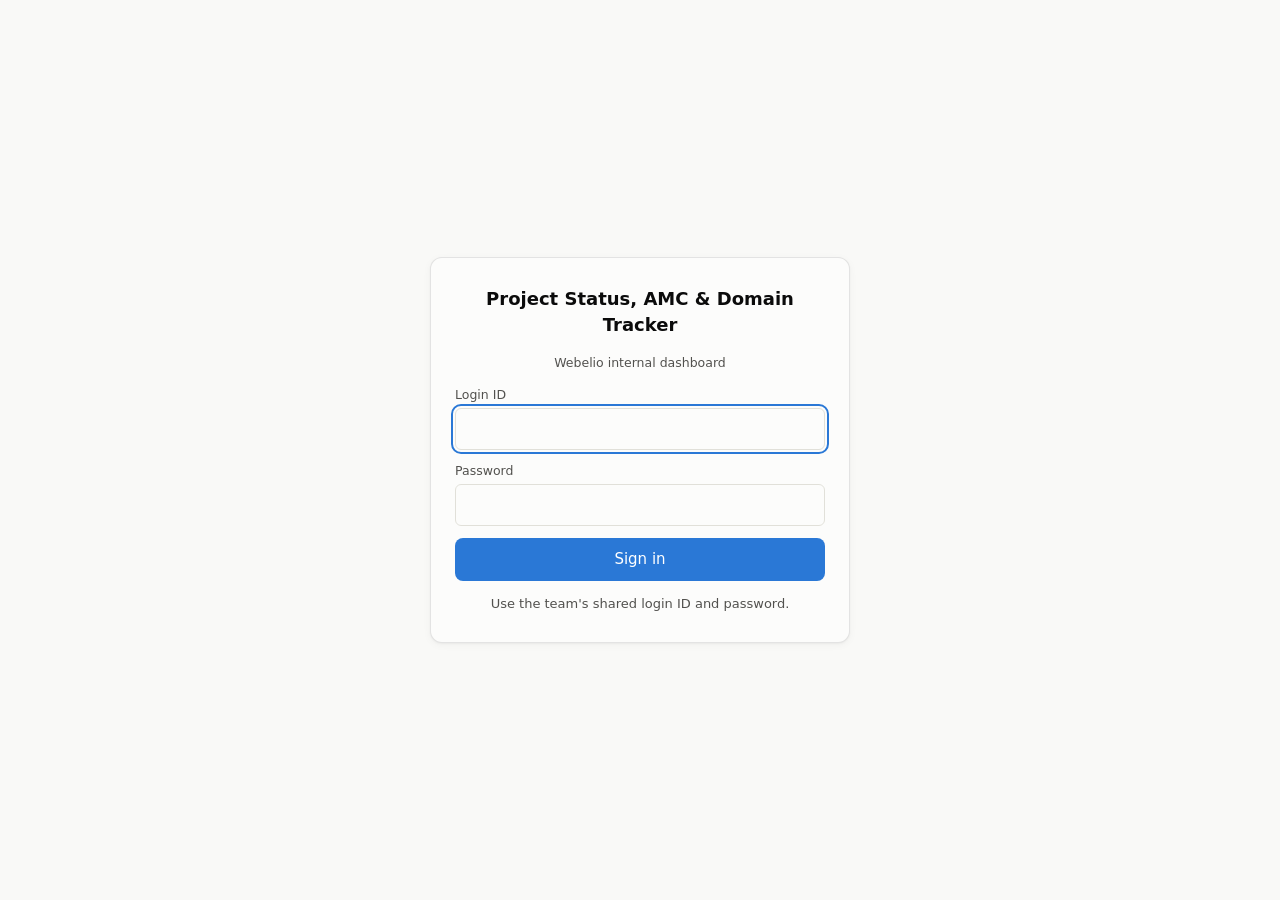
<file: static/login.html>
<!doctype html>
<html lang="en">
<head>
<meta charset="utf-8">
<meta name="viewport" content="width=device-width, initial-scale=1">
<title>Sign in · Project Tracker</title>
<link rel="stylesheet" href="styles.css">
</head>
<body class="login-page">
<main class="login-box">
  <h1>Project Status, AMC &amp; Domain Tracker</h1>
  <p class="sub">Webelio internal dashboard</p>
  <form id="loginForm" class="login-form">
    <label>Login ID
      <input name="username" autocomplete="username" autocapitalize="none" spellcheck="false" required autofocus>
    </label>
    <label>Password
      <input name="password" type="password" autocomplete="current-password" required>
    </label>
    <p class="login-error" id="err" role="alert" hidden></p>
    <button class="btn primary login-btn" type="submit">Sign in</button>
  </form>
  <p class="note">Use the team's shared login ID and password.</p>
</main>
<script>
  try { const th = localStorage.getItem("ptd.theme"); if (th) document.documentElement.dataset.theme = th; } catch {}
  const form = document.getElementById("loginForm"), err = document.getElementById("err");
  form.onsubmit = async (e) => {
    e.preventDefault();
    const btn = form.querySelector("button");
    btn.disabled = true; btn.textContent = "Signing in…"; err.hidden = true;
    try {
      const res = await fetch("/auth/login", { method: "POST", headers: { "Content-Type": "application/json" },
        body: JSON.stringify({ username: form.username.value.trim(), password: form.password.value }) });
      const data = await res.json().catch(() => ({}));
      if (!res.ok) throw new Error(data.error || "Sign-in failed");
      location.href = "/";
    } catch (ex) {
      err.textContent = ex.message; err.hidden = false;
      form.password.value = ""; form.password.focus();
    } finally { btn.disabled = false; btn.textContent = "Sign in"; }
  };
</script>
</body>
</html>
</file>
<file: static/styles.css>
:root {
  color-scheme: light;
  --page: #f9f9f7;
  --surface: #fcfcfb;
  --surface-2: #f3f2ee;
  --ink: #0b0b0b;
  --ink-2: #52514e;
  --muted: #898781;
  --line: #e1e0d9;
  --axis: #c3c2b7;
  --ring: rgba(11, 11, 11, 0.10);
  --accent: #2a78d6;
  --accent-ink: #ffffff;
  /* categories (categorical slots 1,3,2) */
  --c-finished: #2a78d6;
  --c-progress: #1baf7a;
  --c-delayed: #eb6834;
  --c-cancelled: #898781;
  /* status (fixed) */
  --good: #0ca30c;
  --good-ink: #006300;
  --warning: #fab219;
  --serious: #ec835a;
  --critical: #d03b3b;
  --missing-bg: #fdf1ed;
  --missing-ink: #a8361a;
  --shadow: 0 1px 2px rgba(0,0,0,.04), 0 2px 8px rgba(0,0,0,.04);
  font-family: system-ui, -apple-system, "Segoe UI", sans-serif;
}
@media (prefers-color-scheme: dark) {
  :root:not([data-theme="light"]) {
    color-scheme: dark;
    --page: #0d0d0d; --surface: #1a1a19; --surface-2: #232321;
    --ink: #f0efec; --ink-2: #c3c2b7; --muted: #898781;
    --line: #2c2c2a; --axis: #383835; --ring: rgba(255,255,255,0.10);
    --accent: #3987e5;
    --c-finished: #3987e5; --c-progress: #199e70; --c-delayed: #d95926;
    --good-ink: #0ca30c; --missing-bg: #3a1f17; --missing-ink: #f3a68a;
    --shadow: none;
  }
}
:root[data-theme="dark"] {
  color-scheme: dark;
  --page: #0d0d0d; --surface: #1a1a19; --surface-2: #232321;
  --ink: #f0efec; --ink-2: #c3c2b7; --muted: #898781;
  --line: #2c2c2a; --axis: #383835; --ring: rgba(255,255,255,0.10);
  --accent: #3987e5;
  --c-finished: #3987e5; --c-progress: #199e70; --c-delayed: #d95926;
  --good-ink: #0ca30c; --missing-bg: #3a1f17; --missing-ink: #f3a68a;
  --shadow: none;
}

* { box-sizing: border-box; }
html, body { margin: 0; }
body { background: var(--page); color: var(--ink); font-size: 14px; line-height: 1.45; }
h1, h2, h3 { margin: 0; font-weight: 600; }
h1 { font-size: 18px; }
h2 { font-size: 15px; }
h3 { font-size: 14px; margin: 18px 0 8px; }
.sub { margin: 2px 0 0; color: var(--ink-2); font-size: 12.5px; }
.note { color: var(--ink-2); font-size: 13px; margin: 0 0 12px; }
button, input, select, textarea { font: inherit; color: inherit; }

.topbar {
  position: sticky; top: 0; z-index: 20;
  display: flex; align-items: center; justify-content: space-between; gap: 12px;
  padding: 12px max(16px, calc((100vw - 1400px) / 2));
  background: var(--surface); border-bottom: 1px solid var(--line);
}
.top-actions { display: flex; gap: 8px; flex-shrink: 0; }
main { max-width: 1400px; margin: 0 auto; padding: 16px; }

.btn {
  border: 1px solid var(--ring); background: var(--surface); border-radius: 8px;
  padding: 7px 14px; cursor: pointer; font-weight: 500; white-space: nowrap;
}
.btn:hover { background: var(--surface-2); }
.btn.primary { background: var(--accent); color: var(--accent-ink); border-color: transparent; }
.btn.primary:hover { filter: brightness(1.08); }
.btn.ghost { background: transparent; }
.btn.small { padding: 4px 10px; font-size: 12.5px; }
.btn:disabled { opacity: .6; cursor: progress; }
:focus-visible { outline: 2px solid var(--accent); outline-offset: 2px; }

.filters { display: flex; flex-wrap: wrap; gap: 12px; align-items: end; margin-bottom: 16px; }
.filters label, .card-form label, #trackForm label { display: flex; flex-direction: column; gap: 4px; font-size: 12px; color: var(--ink-2); }
.filters .grow { flex: 1 1 220px; }
input, select, textarea {
  background: var(--surface); border: 1px solid var(--line); border-radius: 6px; padding: 6px 8px; min-width: 0;
}
textarea { resize: vertical; }

/* ---- cards ---- */
.cards { display: grid; grid-template-columns: repeat(auto-fill, minmax(200px, 1fr)); gap: 12px; margin-bottom: 16px; }
.card {
  background: var(--surface); border: 1px solid var(--ring); border-radius: 12px; padding: 14px 16px;
  box-shadow: var(--shadow); text-align: left; cursor: pointer; display: flex; flex-direction: column; gap: 2px;
}
.card:hover { border-color: var(--axis); }
.card, .panel, .qcard { min-width: 0; }
.card.active { outline: 2px solid var(--accent); outline-offset: -1px; }
.card .label { font-size: 12px; color: var(--ink-2); display: flex; align-items: center; gap: 6px; }
.card .value { font-size: 26px; font-weight: 600; letter-spacing: -0.01em; }
.card .detail { font-size: 12px; color: var(--muted); }
.card .bar { display: flex; gap: 2px; height: 6px; margin-top: 8px; border-radius: 3px; overflow: hidden; background: var(--surface-2); }
.card .bar span { display: block; height: 100%; }
.swatch { width: 10px; height: 10px; border-radius: 3px; display: inline-block; flex-shrink: 0; }
.group-label { grid-column: 1 / -1; font-size: 12px; text-transform: uppercase; letter-spacing: .06em; color: var(--muted); margin: 4px 0 -4px; }

/* ---- panels ---- */
.panel { background: var(--surface); border: 1px solid var(--ring); border-radius: 12px; padding: 16px; margin-bottom: 16px; box-shadow: var(--shadow); position: relative; }
.panel-head { display: flex; flex-wrap: wrap; align-items: center; justify-content: space-between; gap: 10px; margin-bottom: 12px; }
.legend { display: flex; flex-wrap: wrap; gap: 14px; font-size: 12.5px; color: var(--ink-2); }
.legend span { display: inline-flex; align-items: center; gap: 6px; }

/* ---- trend chart ---- */
.trend { display: flex; align-items: flex-end; gap: 6px; height: 200px; overflow-x: auto; padding-top: 8px; border-bottom: 1px solid var(--axis); }
.trend .col { flex: 1 0 26px; display: flex; flex-direction: column; justify-content: flex-end; align-items: stretch; height: 100%; cursor: pointer; position: relative; }
.trend .col .stack { display: flex; flex-direction: column-reverse; gap: 2px; }
.trend .col .seg { width: 100%; min-height: 2px; }
.trend .col .seg:last-child { border-radius: 4px 4px 0 0; }
.trend .col .total { font-size: 11px; color: var(--ink-2); text-align: center; margin-bottom: 2px; font-variant-numeric: tabular-nums; }
.trend .col:hover .stack, .trend .col.sel .stack { filter: brightness(1.1); }
.trend .col.sel::after { content: ""; position: absolute; inset: -4px -2px -4px; border-radius: 6px; background: var(--ring); z-index: -1; }
.trend-axis { display: flex; gap: 6px; overflow: hidden; }
.trend-axis span { flex: 1 0 26px; font-size: 10.5px; color: var(--muted); text-align: center; white-space: nowrap; }
.tooltip { position: fixed; z-index: 50; pointer-events: none; background: var(--surface); border: 1px solid var(--ring); border-radius: 8px; padding: 8px 10px; font-size: 12.5px; box-shadow: 0 4px 16px rgba(0,0,0,.12); min-width: 160px; }
.tooltip .row { display: flex; align-items: center; gap: 6px; justify-content: space-between; }
.tooltip .row b { font-variant-numeric: tabular-nums; }

/* ---- tabs ---- */
.tabs { display: flex; gap: 4px; overflow-x: auto; margin-bottom: 8px; border-bottom: 1px solid var(--line); }
.tabs button { background: none; border: 0; padding: 8px 12px; cursor: pointer; color: var(--ink-2); border-bottom: 2px solid transparent; white-space: nowrap; font-weight: 500; }
.tabs button.active { color: var(--ink); border-bottom-color: var(--accent); }

.chips { display: flex; flex-wrap: wrap; gap: 6px; }
.chip { border: 1px solid var(--line); background: var(--surface); border-radius: 999px; padding: 3px 10px; font-size: 12.5px; cursor: pointer; display: inline-flex; align-items: center; gap: 6px; }
.chip.active { background: var(--ink); color: var(--surface); border-color: var(--ink); }
.chip .n { color: var(--muted); font-variant-numeric: tabular-nums; }
.chip.active .n { color: inherit; opacity: .7; }

/* ---- tables ---- */
.table-wrap { overflow-x: auto; }
table { width: 100%; border-collapse: collapse; font-size: 13px; }
th { text-align: left; font-weight: 600; color: var(--ink-2); font-size: 12px; padding: 8px 10px; border-bottom: 1px solid var(--line); white-space: nowrap; cursor: pointer; user-select: none; position: sticky; top: 0; background: var(--surface); }
th.num, td.num { text-align: right; font-variant-numeric: tabular-nums; }
th[data-sort-dir="asc"]::after { content: " ▲"; font-size: 9px; }
th[data-sort-dir="desc"]::after { content: " ▼"; font-size: 9px; }
td { padding: 8px 10px; border-bottom: 1px solid var(--line); vertical-align: top; }
tbody tr { cursor: pointer; }
tbody tr:hover { background: var(--surface-2); }
td .name { font-weight: 500; max-width: 280px; display: block; overflow: hidden; text-overflow: ellipsis; white-space: nowrap; }
td .meta { color: var(--muted); font-size: 12px; }
.empty-row td { text-align: center; color: var(--muted); padding: 28px; cursor: default; }

.badge { display: inline-flex; align-items: center; gap: 6px; white-space: nowrap; font-size: 12.5px; }
.reason { color: var(--muted); font-size: 11.5px; margin-top: 2px; }
.missing { display: inline-block; background: var(--missing-bg); color: var(--missing-ink); border-radius: 4px; padding: 0 6px; font-size: 11.5px; font-weight: 500; white-space: nowrap; }
.tag { font-size: 11px; font-weight: 500; color: var(--muted); border: 1px solid var(--line); border-radius: 4px; padding: 1px 6px; margin-left: 6px; }
.status { display: inline-flex; align-items: center; gap: 5px; white-space: nowrap; }
.status i { font-style: normal; font-size: 12px; width: 16px; height: 16px; border-radius: 50%; display: inline-grid; place-items: center; color: #fff; font-weight: 700; line-height: 1; }
.status.good i { background: var(--good); }
.status.warning i { background: var(--warning); color: #0b0b0b; }
.status.serious i { background: var(--serious); }
.status.critical i { background: var(--critical); }
.status.neutral i { background: var(--muted); }
.progress { display: inline-flex; align-items: center; gap: 6px; }
.progress .track, .progress .fill { display: block; }
.progress .track { width: 48px; height: 6px; background: var(--surface-2); border-radius: 3px; overflow: hidden; }
.progress .fill { height: 100%; background: var(--accent); border-radius: 3px; }

/* ---- quality ---- */
.quality-grid { display: grid; grid-template-columns: repeat(auto-fill, minmax(170px, 1fr)); gap: 10px; margin-bottom: 16px; }
.qcard { border: 1px solid var(--line); border-radius: 10px; padding: 10px 12px; cursor: pointer; background: var(--surface); text-align: left; }
.qcard.active { outline: 2px solid var(--accent); }
.qcard .value { font-size: 20px; font-weight: 600; }
.qcard .label { font-size: 12px; color: var(--ink-2); }

/* ---- settings ---- */
.settings-grid { display: grid; grid-template-columns: repeat(auto-fit, minmax(300px, 1fr)); gap: 16px; }
.card-form { display: flex; flex-direction: column; gap: 10px; border: 1px solid var(--line); border-radius: 10px; padding: 14px; }
.card-form h3 { margin: 0; }
fieldset { border: 1px solid var(--line); border-radius: 8px; padding: 10px 12px; margin: 0 0 12px; }
legend { font-size: 12.5px; font-weight: 600; padding: 0 4px; }
#delayedStatuses { display: flex; flex-wrap: wrap; gap: 6px 14px; }
#delayedStatuses label { flex-direction: row; align-items: center; gap: 6px; font-size: 13px; color: var(--ink); }
.log { background: var(--surface-2); border-radius: 6px; padding: 8px; font-size: 12px; max-height: 220px; overflow: auto; white-space: pre-wrap; margin: 0; }

/* ---- drawer ---- */
.drawer-backdrop { position: fixed; inset: 0; background: rgba(0,0,0,.35); z-index: 40; }
.drawer { position: fixed; top: 0; right: 0; bottom: 0; width: min(560px, 100vw); background: var(--surface); z-index: 41; transform: translateX(100%); transition: transform .2s ease; display: flex; flex-direction: column; border-left: 1px solid var(--ring); }
.drawer.open { transform: none; }
.drawer-head { display: flex; justify-content: space-between; gap: 12px; padding: 16px; border-bottom: 1px solid var(--line); }
.drawer-head h2 { font-size: 16px; }
.drawer-body { overflow-y: auto; padding: 0 16px 24px; }
.crm-fields { display: grid; grid-template-columns: 130px 1fr; gap: 6px 12px; margin: 0; font-size: 13px; }
.crm-fields dt { color: var(--ink-2); }
.crm-fields dd { margin: 0; overflow-wrap: anywhere; }
.form-grid { display: grid; grid-template-columns: 1fr 1fr; gap: 10px; margin-bottom: 10px; }
#trackForm label.check { flex-direction: row; align-items: center; gap: 6px; align-self: end; color: var(--ink); font-size: 13px; }
.form-actions { display: flex; justify-content: space-between; align-items: center; gap: 12px; position: sticky; bottom: 0; background: var(--surface); padding: 10px 0; }

/* ---- signed-in user + login page ---- */
.top-actions { align-items: center; }
.user-chip { font-size: 12.5px; color: var(--ink-2); max-width: 220px; overflow: hidden; text-overflow: ellipsis; white-space: nowrap; }
fieldset:disabled { opacity: .7; }
.login-page { min-height: 100vh; display: grid; place-items: center; padding: 16px; }
.login-box { background: var(--surface); border: 1px solid var(--ring); border-radius: 12px; box-shadow: var(--shadow); padding: 28px 24px; max-width: 420px; width: 100%; display: flex; flex-direction: column; gap: 14px; text-align: center; margin: 0; }
.login-box .note { margin: 0; }
.login-btn { display: inline-block; text-decoration: none; padding: 10px 16px; font-size: 15px; }
.login-form { display: flex; flex-direction: column; gap: 12px; text-align: left; }
.login-form label { display: flex; flex-direction: column; gap: 4px; font-size: 12.5px; color: var(--ink-2); }
.login-form input { padding: 9px 10px; font-size: 15px; }
button.user-chip { border: 1px solid var(--line); padding: 5px 10px; }

/* ---- WhatsApp reminder ---- */
.btn.wa-btn { background: #1f8f4e; color: #fff; border-color: transparent; }
.btn.wa-btn:hover { background: #1a7a43; }
.wa-box { border: 1px solid var(--line); border-radius: 8px; padding: 10px 12px; margin: 4px 0 12px; display: flex; flex-direction: column; gap: 8px; }
.wa-box[hidden] { display: none; }
.wa-head { display: flex; justify-content: space-between; align-items: center; gap: 8px; flex-wrap: wrap; font-size: 13px; }
.wa-preview { margin: 0; white-space: pre-wrap; font: inherit; font-size: 12.5px; color: var(--ink-2); background: var(--surface-2); border-radius: 6px; padding: 8px 10px; max-height: 180px; overflow: auto; }
.wa-box .wa-btn { align-self: flex-start; }

/* ---- dialogs ---- */
.dialog { border: 1px solid var(--ring); border-radius: 12px; background: var(--surface); color: var(--ink); padding: 20px; width: min(460px, calc(100vw - 32px)); box-shadow: 0 8px 32px rgba(0,0,0,.2); }
.dialog::backdrop { background: rgba(0,0,0,.35); }
.dialog h2 { margin-bottom: 8px; }
.dialog form { display: flex; flex-direction: column; gap: 10px; }
.dialog label { display: flex; flex-direction: column; gap: 4px; font-size: 12px; color: var(--ink-2); }
.dialog h3 { margin: 6px 0 0; }
.dialog-actions { display: flex; gap: 8px; justify-content: flex-end; flex-wrap: wrap; margin-top: 6px; }
.card-form .meta { color: var(--muted); font-size: 11.5px; }
#usersTable select { padding: 3px 6px; }

.login-error { margin: 0; background: var(--missing-bg); color: var(--missing-ink); border-radius: 8px; padding: 10px 12px; font-size: 13px; text-align: left; }

.toast { position: fixed; bottom: 20px; left: 50%; transform: translateX(-50%); background: var(--ink); color: var(--surface); padding: 10px 16px; border-radius: 8px; z-index: 60; font-size: 13px; max-width: calc(100vw - 32px); }
.toast.error { background: var(--critical); color: #fff; }

@media (max-width: 640px) {
  .topbar { flex-wrap: wrap; }
  .topbar h1 { font-size: 16px; }
  .top-actions { flex-wrap: wrap; }
  .user-chip { max-width: 140px; }
  .cards { grid-template-columns: 1fr 1fr; gap: 8px; }
  .card { padding: 12px; }
  .card .value { font-size: 22px; }
  .form-grid { grid-template-columns: 1fr; }
  .crm-fields { grid-template-columns: 110px 1fr; }
  .filters label { flex: 1 1 140px; }
}
</file>
